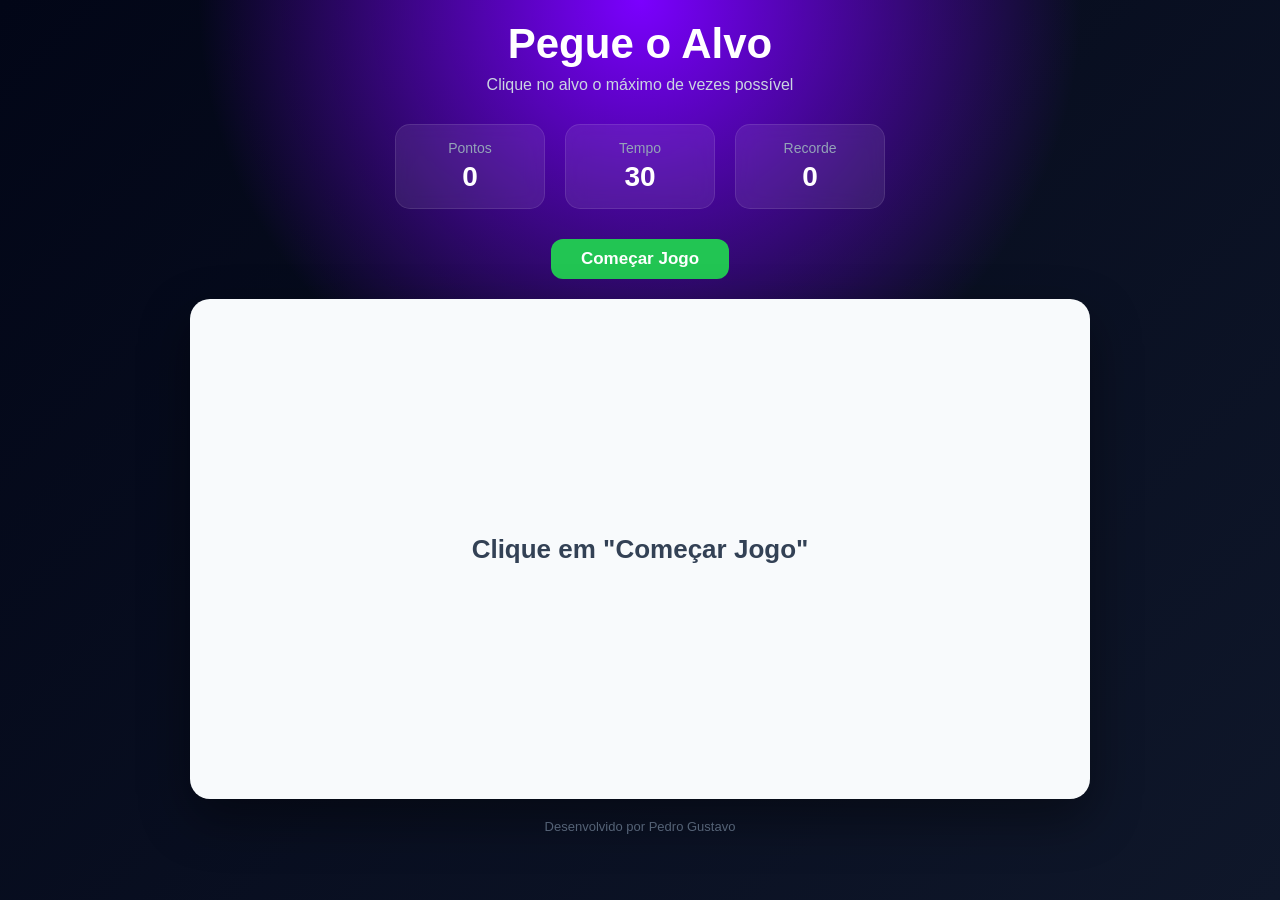
<file: index.html>
<!DOCTYPE html>
<html lang="pt-BR">
<head>
    <meta charset="UTF-8">
    <meta name="viewport" content="width=device-width, initial-scale=1.0">
    <link rel="preconnect" href="https://fonts.googleapis.com">
    <link rel="preconnect" href="https://fonts.gstatic.com" crossorigin>
    <link href="https://fonts.googleapis.com/css2?family=Bungee&display=swap" rel="stylesheet">
    <title> Pegue o Alvo</title>
    <link rel="stylesheet" href="style.css">

</head>
<body>
    <main class="container"> 
        <header class="header">
            <h1>Pegue o Alvo</h1>

            <p>
                Clique no alvo o máximo de vezes possível
            </p>
        </header>

        <section class="painel">
            <div class="info">
                <span>Pontos</span>
                <strong id="score">0</strong>
            </div>

            <div class="info">
                <span>Tempo</span>
                <strong id="time">30</strong>
            </div>

            <div class="info">
                <span>Recorde</span>
                <strong id="record">0</strong>
            </div>
        </section>

        <button id="startButton">
            Começar Jogo
        </button>

        <section id="gameArea">
            <p id="combo"></p> 
            <div id="message">
                Clique em "Começar Jogo"
            </div>
            <div id="target"></div>
        </section>

        <footer>
            Desenvolvido por Pedro Gustavo
        </footer>
    </main>
    <script src="script.js"></script>
</body>
</html>
</file>
<file: style.css>
* {
    margin: 0;
    padding: 0;
    box-sizing: border-box;
}

body {
    min-height: 100vh;
    font-family: Arial, sans-serif;
    background: 
    radial-gradient(circle at top, #7b00ff, transparent 40%),
    linear-gradient(135deg, #020617, #0f172a);
    color: white;
    display: flex;
    justify-content: center;
    padding: 20px;
}

.container  {
    width: 900px;
    max-width: 100%;
    text-align: center;
}

.header h1 {
    font-size: 42px;
    margin-bottom: 8px;
}

.header p {
    color: #cbd5e1;
    font-size: 16px;
    
}

.painel {
    display: flex;
    justify-content: center;
    gap: 20px;
    margin: 30px 0;
}

.info {
    min-width: 150px;
    padding: 15px;
    border-radius: 15px;
    background: rgba(255, 255, 255, 0.08);
    border: 1px solid rgba(255, 255, 255, 0.1);
    backdrop-filter: blur(10px);
}

.info span {
    display: block;
    color: #94a3b8;
    font-size: 14px;
    margin-bottom: 5px;
}

.info strong {
    font-size: 28px;
}

#startButton {
    border: none;
    padding: 10px 30px;
    border-radius: 12px;
    background: #22c553;
    color: white;
    font-size: 17px;
    font-weight: bold;
    cursor: pointer;
    margin-bottom: 20px;
    transition: 0.2s;
}

#startButton:hover {
    background: #16a34a;
    transform: translateY(-2px);
}

#gameArea {
    position: relative;
    width: 100%;
    height: 500px;
    background: #f8fafc;
    border-radius: 20px;
    overflow: hidden;
    box-shadow: 0 20px 50px rgba(0, 0, 0, 0.4);
}

#gameArea p {
    font-family: 'Franklin Gothic Medium', 'Arial Narrow', Arial, sans-serif;
    font-size: 25px;
    color: black;
    margin-top: 8px;
    transition: 0.15s ease;
    user-select: none;
    font-family: "Bungee", sans-serif;
    font-weight: 400;
    font-style: normal;
}

#message {
    position: absolute;
    inset: 0;
    display: flex;
    justify-content: center;
    align-items: center;
    color: #334155;
    font-size: 26px;
    font-weight: bold;
    pointer-events: none;
}

#target {
    position: absolute;
    width: 60px;
    height: 60px;
    border-radius: 50%;
    background: #ef4444;
    cursor: pointer;
    display: none;
    box-shadow: 0 0 20px rgba(239, 68, 68, 0.7);
    transition: transform 0.1s;
}

#target:hover {
    transform: scale(1.15);
}

footer {
    margin-top: 20px;
    color: #64748b;
    font-size: 13px;
}

#combo.pular {
  animation: pulinho 0.2s ease-out;
}

@keyframes pulinho {
  0%   { transform: scale(1) translateY(0); }
  40%  { transform: scale(1.1) translateY(-8px); }
  100% { transform: scale(1) translateY(0); }
}


@media (max-width: 600px) {
    .header h1 {
        font-size: 30px;
    }
    .painel {
        gap: 8px;
    }
    .info {
        min-width: 0;
        flex: 1;
    }
    #gameArea {
        height: 400px;
    }
}
</file>
<file: app-web/style.css>
* {
    margin: 0;
    padding: 0;
    box-sizing: border-box;
}

body {
    min-height: 100vh;
    font-family: Arial, sans-serif;
    background: 
    radial-gradient(circle at top, #7b00ff, transparent 40%),
    linear-gradient(135deg, #020617, #0f172a);
    color: white;
    display: flex;
    justify-content: center;
    padding: 20px;
}

.container  {
    width: 900px;
    max-width: 100%;
    text-align: center;
}

.header h1 {
    font-size: 42px;
    margin-bottom: 8px;
}

.header p {
    color: #cbd5e1;
    font-size: 16px;
    
}

.painel {
    display: flex;
    justify-content: center;
    gap: 20px;
    margin: 30px 0;
}

.info {
    min-width: 150px;
    padding: 15px;
    border-radius: 15px;
    background: rgba(255, 255, 255, 0.08);
    border: 1px solid rgba(255, 255, 255, 0.1);
    backdrop-filter: blur(10px);
}

.info span {
    display: block;
    color: #94a3b8;
    font-size: 14px;
    margin-bottom: 5px;
}

.info strong {
    font-size: 28px;
}

#startButton {
    border: none;
    padding: 10px 30px;
    border-radius: 12px;
    background: #22c553;
    color: white;
    font-size: 17px;
    font-weight: bold;
    cursor: pointer;
    margin-bottom: 20px;
    transition: 0.2s;
}

#startButton:hover {
    background: #16a34a;
    transform: translateY(-2px);
}

#gameArea {
    position: relative;
    width: 100%;
    height: 500px;
    background: #f8fafc;
    border-radius: 20px;
    overflow: hidden;
    box-shadow: 0 20px 50px rgba(0, 0, 0, 0.4);
}

#gameArea p {
    font-family: 'Franklin Gothic Medium', 'Arial Narrow', Arial, sans-serif;
    font-size: 25px;
    color: black;
    margin-top: 8px;
    transition: 0.15s ease;
    user-select: none;
    font-family: "Bungee", sans-serif;
    font-weight: 400;
    font-style: normal;
}

#message {
    position: absolute;
    inset: 0;
    display: flex;
    justify-content: center;
    align-items: center;
    color: #334155;
    font-size: 26px;
    font-weight: bold;
    pointer-events: none;
}

#target {
    position: absolute;
    width: 60px;
    height: 60px;
    border-radius: 50%;
    background: #ef4444;
    cursor: pointer;
    display: none;
    box-shadow: 0 0 20px rgba(239, 68, 68, 0.7);
    transition: transform 0.1s;
}

#target:hover {
    transform: scale(1.15);
}

#target.bomba {
    background-image: url(images/bomba-removebg-preview.png);
    background-color: transparent;
    box-shadow: none;
}

#target.bomba:hover {
    transform: scale(1.15);
}

footer {
    margin-top: 20px;
    color: #64748b;
    font-size: 13px;
}

#combo.pular {
  animation: pulinho 0.2s ease-out;
}

@keyframes pulinho {
  0%   { transform: scale(1) translateY(0); }
  40%  { transform: scale(1.1) translateY(-8px); }
  100% { transform: scale(1) translateY(0); }
}


@media (max-width: 600px) {
    .header h1 {
        font-size: 30px;
    }
    .painel {
        gap: 8px;
    }
    .info {
        min-width: 0;
        flex: 1;
    }
    #gameArea {
        height: 400px;
    }
    #gameArea {
        font-size: 10px;
    }
}
</file>
